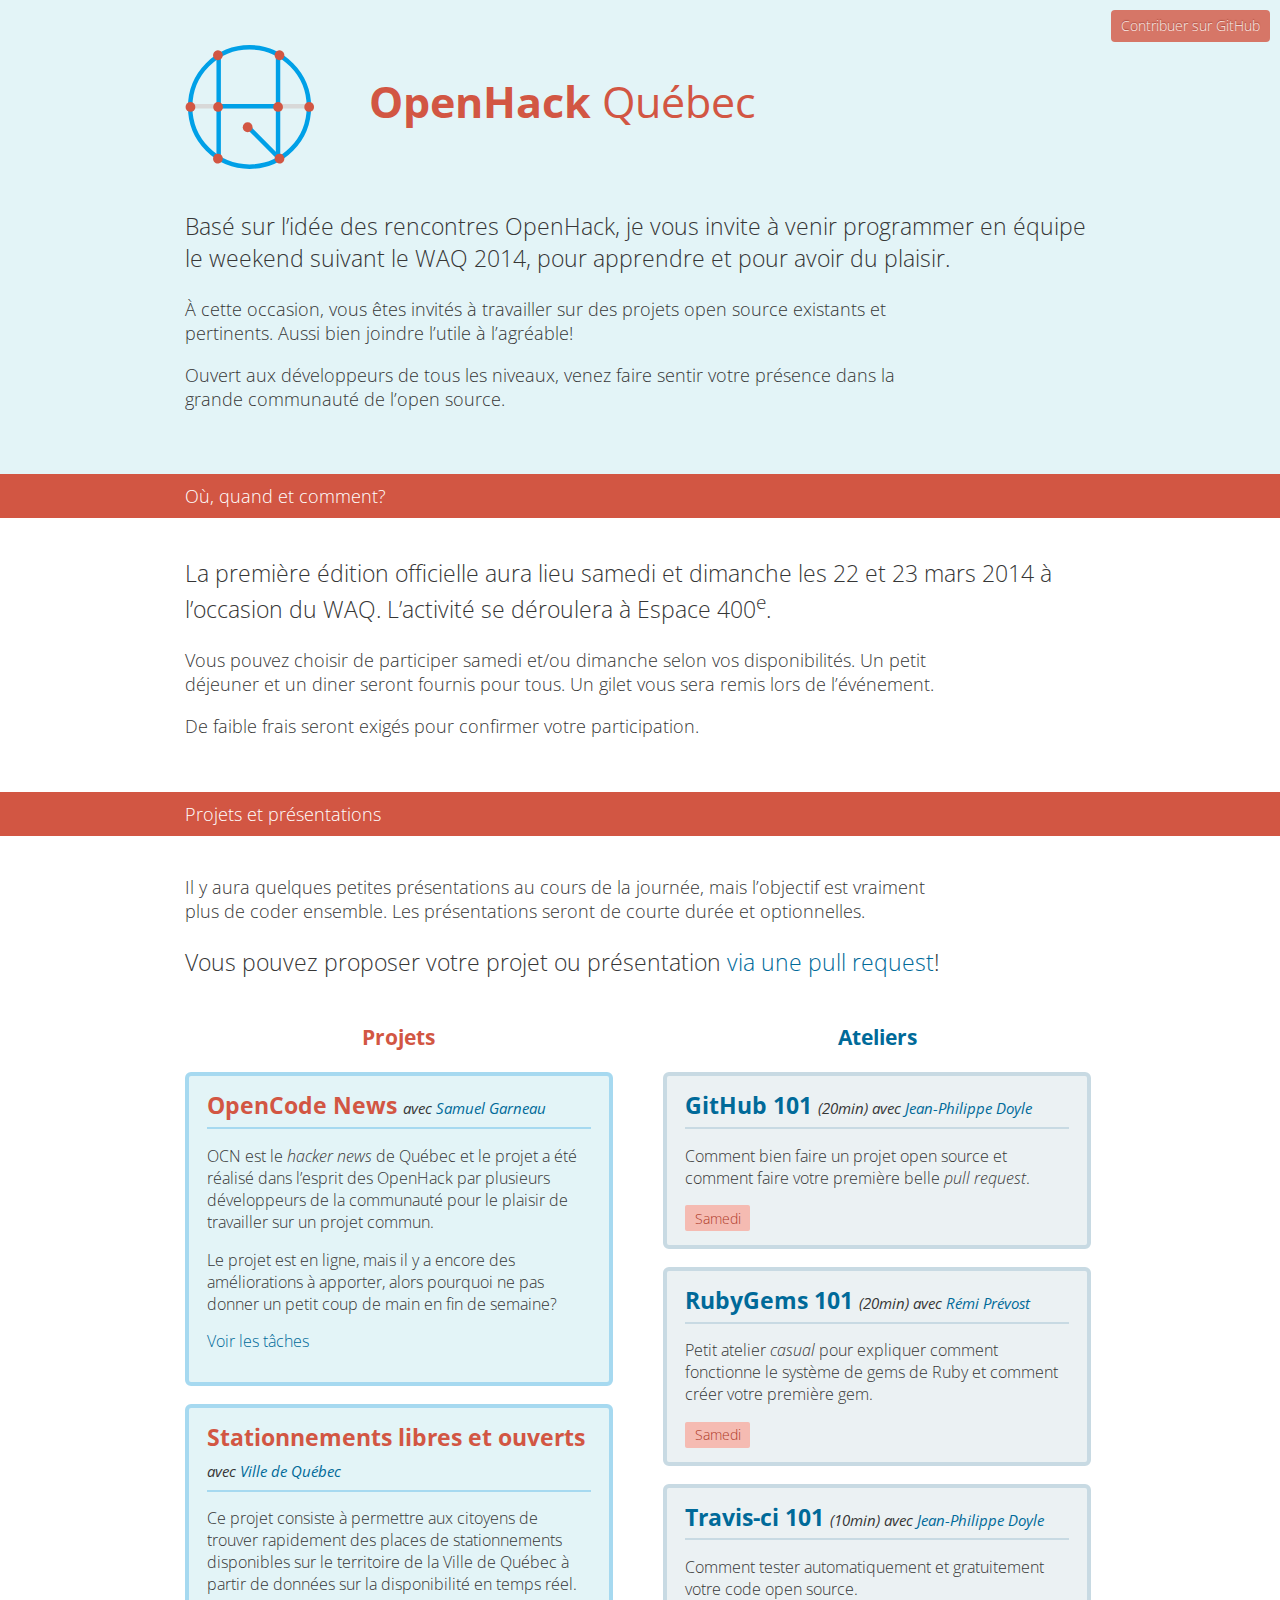
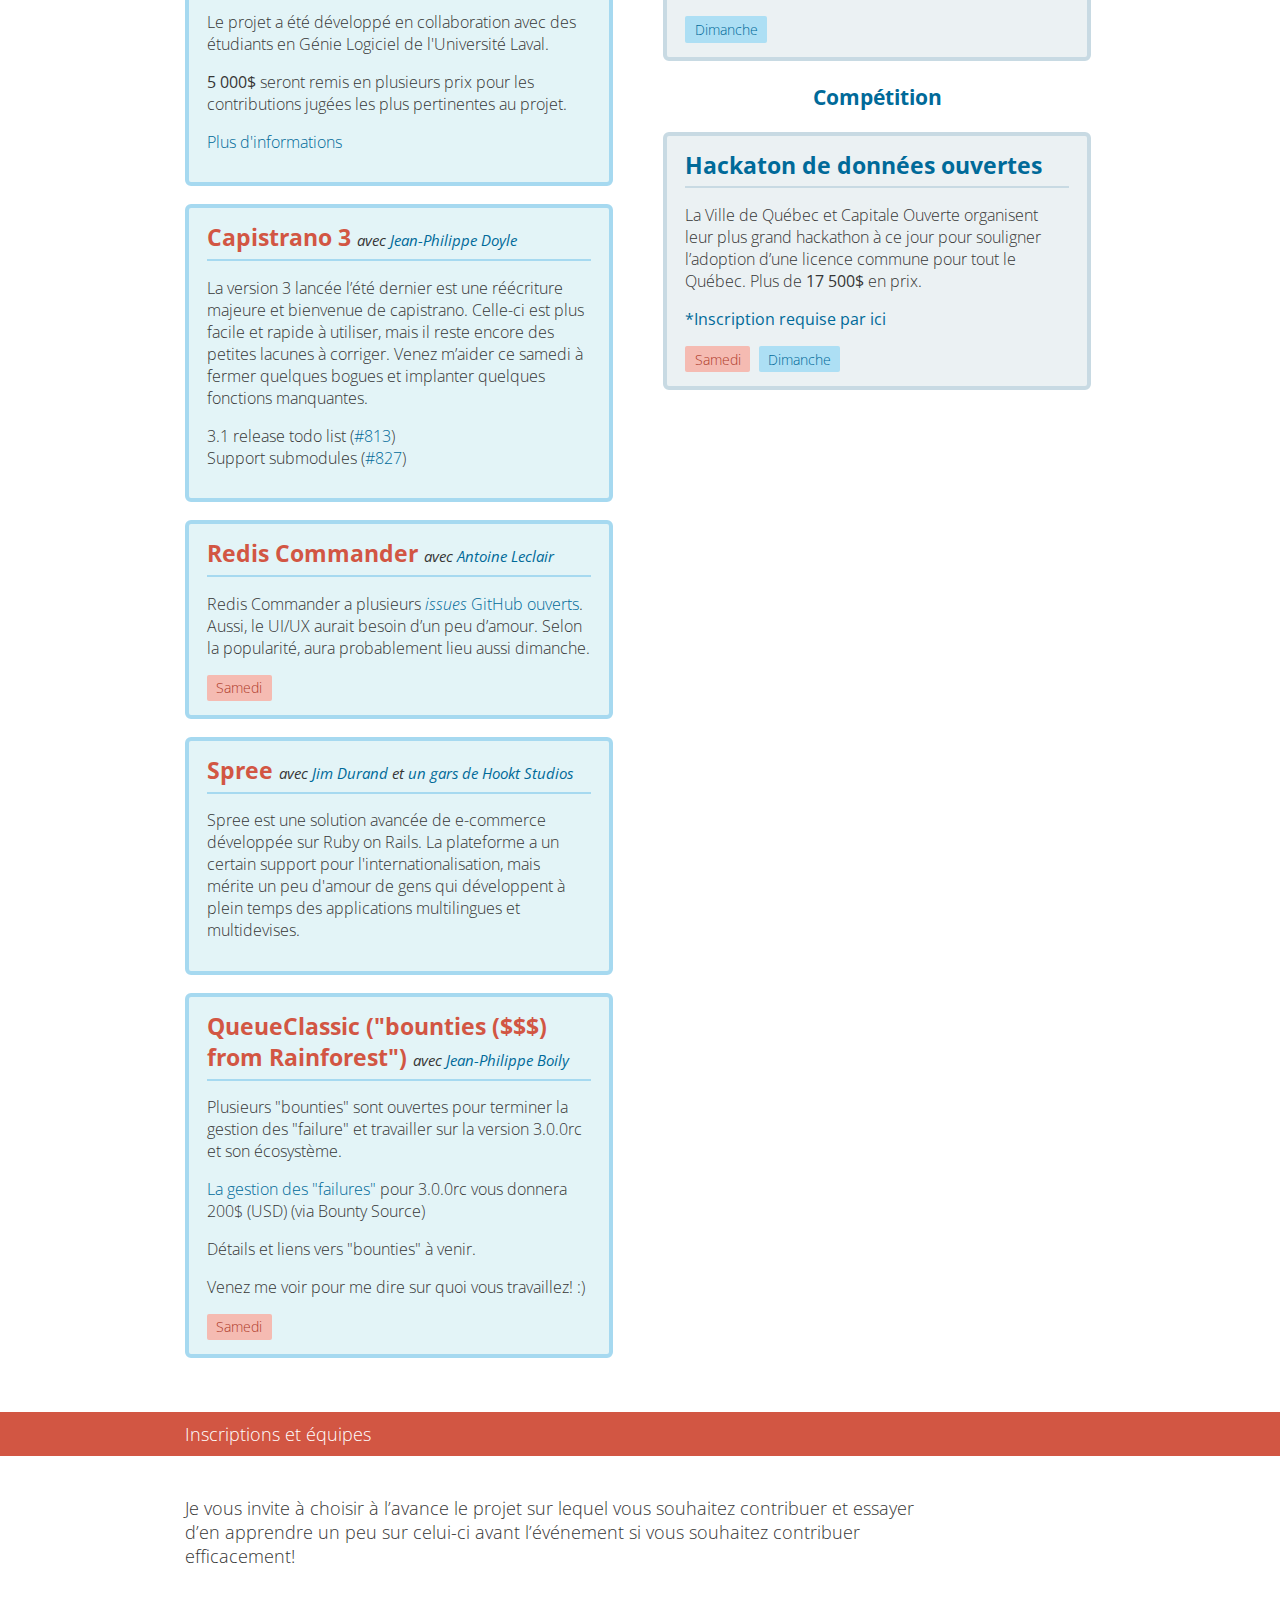
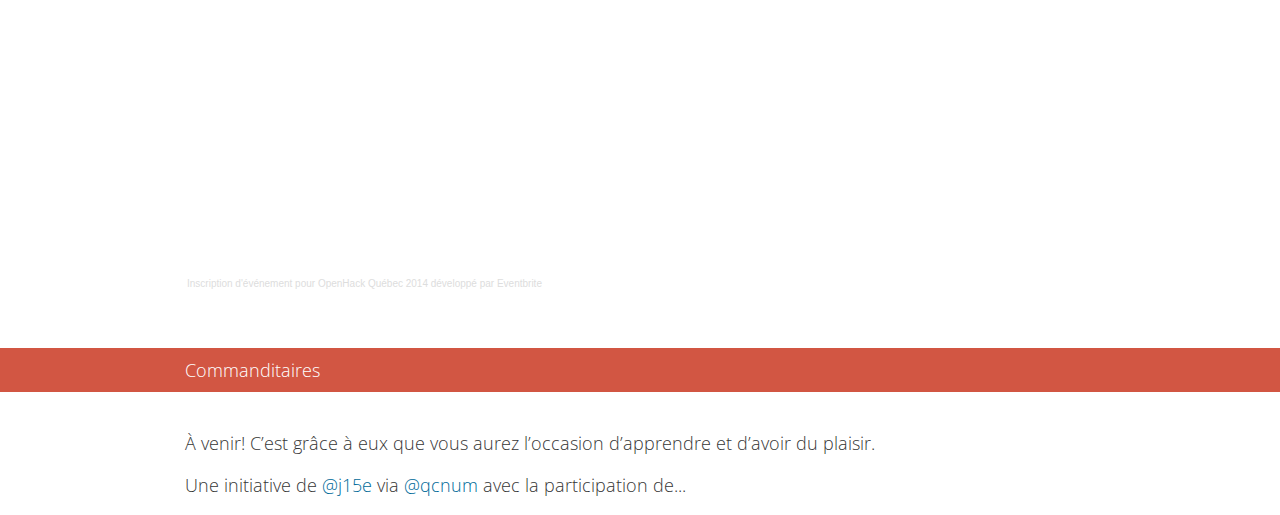
<file: index.html>
<!DOCTYPE html>
<html>
<head>
  <meta charset="utf-8" />
  <meta http-equiv="Content-Type" content="text/html; charset=utf-8">
  <title>OpenHack Québec</title>
  <meta name="viewport" content="width=device-width, initial-scale=1.0">
  <link href='http://fonts.googleapis.com/css?family=Open+Sans:300,700' rel='stylesheet' type='text/css'>
  <link href="css/style.css" rel="stylesheet">
  <link rel="icon" type="image/x-icon" href="favicon.ico" />

  <!-- HTML5 Shim and Respond.js IE8 support of HTML5 elements and media queries -->
  <!-- WARNING: Respond.js doesn't work if you view the page via file:// -->
  <!--[if lt IE 9]>
    <script src="https://oss.maxcdn.com/libs/html5shiv/3.7.0/html5shiv.js"></script>
    <script src="https://oss.maxcdn.com/libs/respond.js/1.3.0/respond.min.js"></script>
    <link rel="stylesheet" href="css/gh-fork-ribbon.ie.css">
  <![endif]-->
</head>
<body>

<div class="container">
  <section class="header">
    <div class="inner">
      <h1>
        <img src="images/ohq_logo.svg" alt="OpenHack Québec" class="logo" />
        OpenHack <span>Québec</span>
      </h1>
      <div class="intro">
        <p class="focus">Basé sur l’idée des rencontres <a href="http://openhack.github.io/">OpenHack</a>, je vous invite à venir programmer en équipe le weekend suivant le <a href="http://webaquebec.org">WAQ 2014</a>, pour apprendre et pour avoir du plaisir.

        <p>À cette occasion, vous êtes invités à travailler sur des projets open source existants et pertinents. Aussi bien joindre l’utile à l’agréable!</p>

        <p>Ouvert aux développeurs de tous les niveaux, venez faire sentir votre présence dans la grande communauté de l’open source.</p>
      </div>
    </div>
  </section>

  <section>
    <h2><span>Où, quand et comment?</span></h2>
      <div class="inner">
        <p class="focus">La première édition officielle aura lieu samedi et dimanche les 22 et 23 mars 2014 à l’occasion du WAQ. L’activité se déroulera à Espace 400<sup>e</sup>.</p>
        <p>Vous pouvez choisir de participer samedi et/ou dimanche selon vos disponibilités. Un petit déjeuner et un diner seront fournis pour tous. Un gilet vous sera remis lors de l’événement.</p>
        <p>De faible frais seront exigés pour confirmer votre participation.</p>
      </div>
  </section>

  <section>
    <h2><span>Projets et présentations</span></h2>

    <div class="inner">
      <p>Il y aura quelques petites présentations au cours de la journée, mais l’objectif est vraiment plus de coder ensemble. Les présentations seront de courte durée et optionnelles.</p>

      <p class="focus">Vous pouvez proposer votre projet ou présentation <a href="https://github.com/qcnum/openhack">via une pull request</a>!</p>

      <div class="projets">
        <h3>Projets</h3>
        <div class="activite">
          <h4>
            <a href="http://ocn.opencode.ca/">OpenCode News</a>
            <span class="presentateur"> avec <a href="https://github.com/garno">Samuel Garneau</a></span>
          </h4>
          <div class="act-description">
            <p>OCN est le <em>hacker news</em> de Québec et le projet a été réalisé dans l’esprit des OpenHack par plusieurs développeurs de la communauté pour le plaisir de travailler sur un projet commun.</p>
            <p>Le projet est en ligne, mais il y a encore des améliorations à apporter, alors pourquoi ne pas donner un petit coup de main en fin de semaine?</p>
            <p><a href="https://github.com/opencodeqc/ocn/issues?state=open">Voir les tâches</a></p>
          </div>
        </div>

        <div class="activite">
          <h4>
            <a href="stationnements-vq.html">Stationnements libres et ouverts</a>
            <span class="presentateur"> avec <a href="http://www.ville.quebec.qc.ca">Ville de Québec</a></span>
          </h4>
          <div class="act-description">

            <p>Ce projet consiste à permettre aux citoyens de trouver rapidement
            des places de stationnements disponibles sur le territoire de la
            Ville de Québec à partir de données sur la disponibilité en temps
            réel.</p>

            <p>Le projet a été développé en collaboration avec des étudiants en
            Génie Logiciel de l'Université Laval.</p>

            <p><strong>5 000$</strong> seront remis en plusieurs prix pour les
            contributions jugées les plus pertinentes au projet.</p>

            <p><a href="stationnements-vq.html">Plus d'informations</a></p>
          </div>
        </div>

        <div class="activite">
          <h4>
            <a href="http://capistranorb.com">Capistrano 3</a>
            <span class="presentateur">avec <a href="https://github.com/j15e">Jean-Philippe Doyle</a></span>
          </h4>
          <div class="act-description">
            <p>La version 3 lancée l’été dernier est une réécriture majeure et bienvenue de capistrano. Celle-ci est plus facile et rapide à utiliser, mais il reste encore des petites lacunes à corriger. Venez m’aider ce samedi à fermer quelques bogues et implanter quelques fonctions manquantes.</p>
            <p>
              3.1 release todo list (<a href="https://github.com/capistrano/capistrano/issues/813">#813</a>)<br>
              Support submodules (<a href="https://github.com/capistrano/capistrano/pull/827">#827</a>)
            </p>
          </div>
        </div>
        <div class="activite">
          <h4>
            <a href="https://github.com/joeferner/redis-commander">Redis Commander</a>
            <span class="presentateur">avec <a href="https://github.com/antoineleclair">Antoine Leclair</a></span>
          </h4>
          <div class="act-description">
            <p>Redis Commander a plusieurs <a href="https://github.com/joeferner/redis-commander/issues"><em>issues</em> GitHub ouverts</a>. Aussi, le UI/UX aurait besoin d’un peu d’amour. Selon la popularité, aura probablement lieu aussi dimanche.</p>
            <div class="samedi">Samedi</div>
          </div>
        </div>
        <div class="activite">
          <h4>
            <a href="https://github.com/spree/spree">Spree</a>
            <span class="presentateur">avec <a href="https://github.com/jdurand">Jim Durand</a> et <a href="https://github.com/hooktstudios">un gars de Hookt Studios</a></span>
          </h4>
          <div class="pres-description">
            <p>Spree est une solution avancée de e-commerce développée sur Ruby on Rails. La plateforme a un certain support pour l'internationalisation, mais mérite un peu d'amour de gens qui développent à plein temps des applications multilingues et multidevises.</p>
          </div>
        </div>
        <div class="activite">
          <h4>
            <a href="https://github.com/ryandotsmith/queue_classic">QueueClassic ("bounties ($$$) from Rainforest")</a>
            <span class="presentateur">avec <a href="https://github.com/jipiboily">Jean-Philippe Boily</a></span>
          </h4>
          <div class="act-description">
            <p>Plusieurs "bounties" sont ouvertes pour terminer la gestion des "failure" et travailler sur la version 3.0.0rc et son écosystème.</p>
            <p>
              <a href="https://github.com/rainforestapp/bounties/issues/1">La gestion des "failures"</a> pour 3.0.0rc vous donnera 200$ (USD) (via Bounty Source)
            </p>
            <p>
              Détails et liens vers "bounties" à venir.
            </p>

            <p>
              Venez me voir pour me dire sur quoi vous travaillez! :)
            </p>
            <div class="samedi">Samedi</div>
          </div>
        </div>

      </div>

      <div class="presentations">
        <h3>Ateliers</h3>
        <div class="activite">
          <h4>
            <a href="https://help.github.com/articles/fork-a-repo">GitHub 101</a>
            <span class="presentateur">(20min) avec <a href="https://github.com/j15e">Jean-Philippe Doyle</a></span>
          </h4>
          <div class="act-description">
           <p>Comment bien faire un projet open source et comment faire votre première belle <em>pull request</em>.</p>
            <div class="samedi">Samedi</div>
          </div>
        </div>
        <div class="activite">
          <h4>
            <a href="http://guides.rubygems.org/">RubyGems 101</a>
            <span class="presentateur">(20min) avec <a href="https://github.com/remiprev">Rémi Prévost</a></span>
          </h4>
          <div class="act-description">
            <p>Petit atelier <em>casual</em> pour expliquer comment fonctionne le système de gems de Ruby et comment créer votre première gem.</p>
            <div class="samedi">Samedi</div>
          </div>
        </div>
        <div class="activite">
          <h4>
            <a href="https://travis-ci.org">Travis-ci 101</a>
            <span class="presentateur">(10min) avec <a href="https://github.com/j15e">Jean-Philippe Doyle</a></span>
          </h4>
          <div class="act-description">
            <p>Comment tester automatiquement et gratuitement votre code open source.</p>
            <div class="dimanche">Dimanche</div>
          </div>
        </div>
        <h3>Compétition</h3>
        <div class="activite">
          <h4>
            <a href="http://capitaleouverte.org/2014/02/tournoi-hackathon-des-donnees-ouvertes-les-22-et-29-mars/">Hackaton de données ouvertes</a>
          </h4>
          <div class="act-description">
            <p>La Ville de Québec et Capitale Ouverte organisent leur plus grand hackathon à ce jour pour souligner l’adoption d’une licence commune pour tout le Québec. Plus de <strong>17 500$</strong> en prix.</p>
            <p><a href="https://www.eventbrite.ca/e/inscription-hackathon-de-la-journee-des-donnees-ouvertes-2014-ville-de-quebec-10250731213?ref=ebtn"><strong>*Inscription requise par ici</strong></a></p>
            <div class="samedi">Samedi</div>
            <div class="dimanche">Dimanche</div>
          </div>
        </div>
      </div>
    </div>
  </section>

  <section>
    <h2><span>Inscriptions et équipes</span></h2>

      <div class="inner">
        <p>Je vous invite à choisir à l’avance le projet sur lequel vous souhaitez contribuer et essayer d’en apprendre un peu sur celui-ci avant l’événement si vous souhaitez contribuer efficacement!</p>
        <div style="width:100%; text-align:left;" ><iframe  src="https://www.eventbrite.ca/tickets-external?eid=8474642885&ref=etckt" frameborder="0" height="280" width="100%" vspace="0" hspace="0" marginheight="5" marginwidth="5" scrolling="auto" allowtransparency="true"></iframe><div style="font-family:Helvetica, Arial; font-size:10px; padding:5px 0 5px; margin:2px; width:100%; text-align:left;" ><a style="color:#ddd; text-decoration:none;" target="_blank" href="http://www.eventbrite.ca/r/etckt">Inscription d'événement</a><span style="color:#ddd;"> pour </span><a style="color:#ddd; text-decoration:none;" target="_blank" href="https://openhack-webaquebec.eventbrite.com/?ref=etckt">OpenHack Québec 2014</a> <span style="color:#ddd;">développé par</span> <a style="color:#ddd; text-decoration:none;" target="_blank" href="http://www.eventbrite.ca?ref=etckt">Eventbrite</a></div></div>
      </div>
  </section>

  <section>
    <h2><span>Commanditaires</span></h2>
    <div class="inner">
      <p>À venir! C’est grâce à eux que vous aurez l’occasion d’apprendre et d’avoir du plaisir.</p>

      <p>Une initiative de <a href="http://j15e.com/">@j15e</a>
        via <a href="http://quebecnumerique.com/">@qcnum</a>
        avec la participation de...
      </p>
    </div>
  </section>

<a class="contribuer" href="https://github.com/qcnum/openhack">Contribuer sur GitHub</a>
</div>

</body>
</html>
</file>
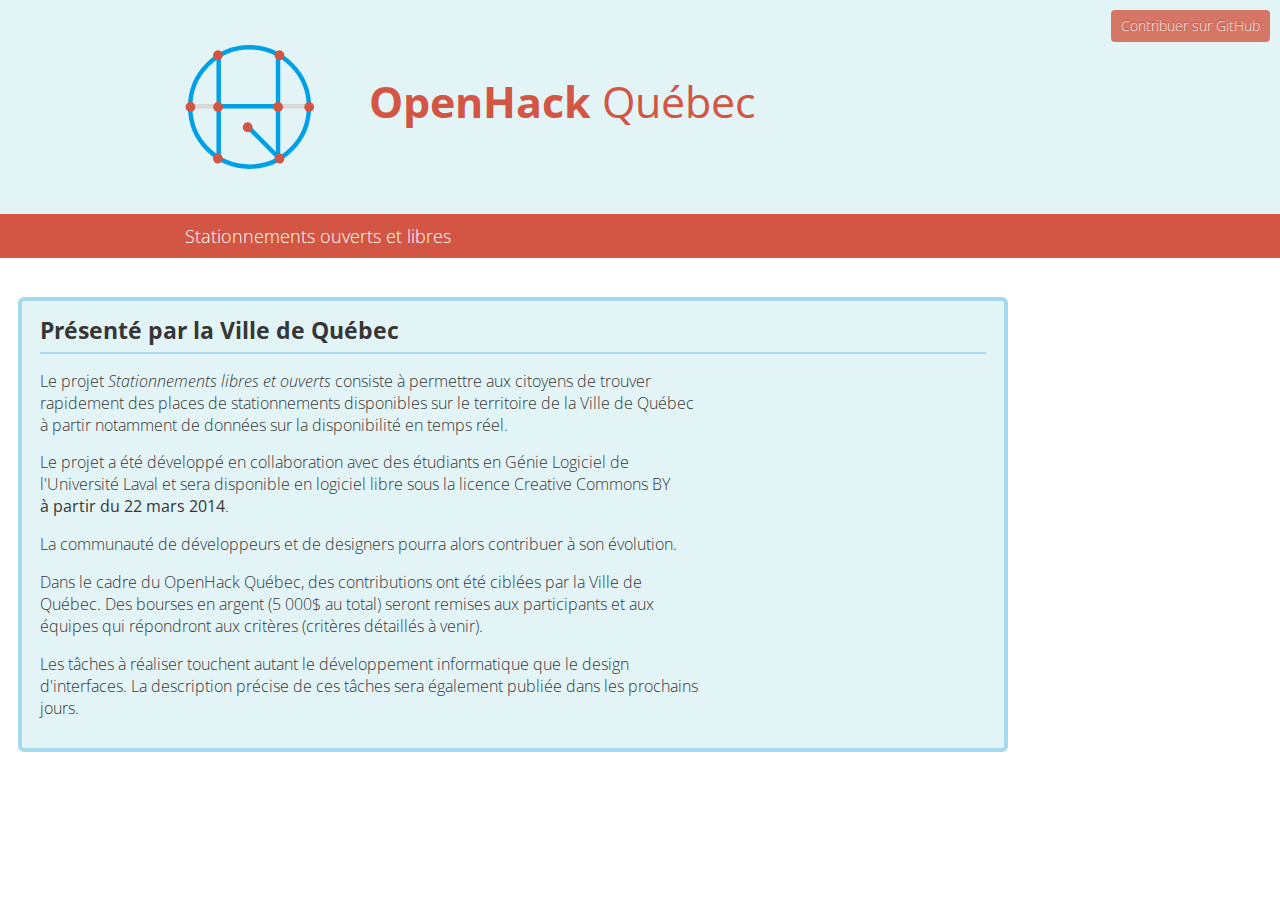
<file: stationnements-vq.html>
<!DOCTYPE html>
<html>
<head>
  <meta charset="utf-8" />
  <meta http-equiv="Content-Type" content="text/html; charset=utf-8">
  <title>OpenHack Québec - Stationnements ouverts et libres</title>
  <meta name="viewport" content="width=device-width, initial-scale=1.0">
  <link href='http://fonts.googleapis.com/css?family=Open+Sans:300,700' rel='stylesheet' type='text/css'>
  <link href="css/style.css" rel="stylesheet">
  <link rel="icon" type="image/x-icon" href="favicon.ico" />

  <!-- HTML5 Shim and Respond.js IE8 support of HTML5 elements and media queries -->
  <!-- WARNING: Respond.js doesn't work if you view the page via file:// -->
  <!--[if lt IE 9]>
    <script src="https://oss.maxcdn.com/libs/html5shiv/3.7.0/html5shiv.js"></script>
    <script src="https://oss.maxcdn.com/libs/respond.js/1.3.0/respond.min.js"></script>
    <link rel="stylesheet" href="css/gh-fork-ribbon.ie.css">
  <![endif]-->
</head>
<body>

<div class="container">
  <section class="header">
    <div class="inner">
      <h1>
        <a href="index.html">
          <img src="images/ohq_logo.svg" alt="OpenHack Québec" class="logo" />
          OpenHack <span>Québec</span>
        </a>
      </h1>
    </div>
  </section>

  <section >
    <h2><span>Stationnements ouverts et libres</span></h2>
    <div class="inner activite">
      <h4>Présenté par la Ville de Québec</h4>

      <p>Le projet <i>Stationnements libres et ouverts</i> consiste à permettre
      aux citoyens de trouver rapidement des places de stationnements
      disponibles sur le territoire de la Ville de Québec à partir notamment de
      données sur la disponibilité en temps réel.</p>

      <p>Le projet a été développé en collaboration avec des étudiants en Génie
      Logiciel de l'Université Laval et sera disponible en logiciel
      libre sous la licence Creative Commons BY <strong class="unbreakable">à partir du 22 mars
      2014</strong>.</p>

      <p>La communauté de développeurs et de designers pourra alors contribuer à son
      évolution.</p>

      <p>Dans le cadre du OpenHack Québec, des contributions ont été ciblées par
      la Ville de Québec. Des bourses en argent (5 000$ au total) seront remises
      aux participants et aux équipes qui répondront aux critères (critères détaillés à venir).</p>

      <p>Les tâches à réaliser touchent autant le développement informatique que
      le design d'interfaces. La description précise de ces tâches sera également publiée
      dans les prochains jours.</p>
    </div>
  </section>

  <a class="contribuer" href="https://github.com/qcnum/openhack">Contribuer sur GitHub</a>
</div>

</body>
</html>
</file>
<file: css/style.css>
*, *:before, *:after { -moz-box-sizing: border-box; -webkit-box-sizing: border-box; box-sizing: border-box; }

body {
  color: #363636;
  font-family: 'Open Sans', helvetica, sans-serif;
  font-size: 16px;
  font-weight: 300;
  margin: 0;
}

a {
  color: #006A99;
  text-decoration: none;
}
a:hover { text-decoration: underline;}

.unbreakable {
  white-space: nowrap;
}

section{ margin-top: 3em; }
.header + section { margin-top: 0;}
section:last-child { padding-bottom: 3em;}

.inner,
h2 > span
{
  padding: 0 40px;
  max-width: 55em;
  margin-left: auto;
  margin-right: auto;
}

p{  max-width: 42em; }

.focus{
  font-size: 1.275em;
}

.header{
  background-color: #E3F4F7;
  margin: 0;
  overflow: hidden;
  padding: 45px 0;
  position: relative;
}

.header .logo{
  height: auto;
  margin-right: 1em;
  vertical-align: middle;
  width: 3.052em;
}

.header h1{
  color: #D25643;
  font-size: 2.375em;
  margin: 0;
}

.header a { color: inherit; transition: padding-left 0.4s ease-out; }
.header a:hover { color: #BE4937; text-decoration: none; padding-left: 6px; transition: padding-left 0.15s ease-out; }


.header h1 span{
  font-weight: normal;
  line-height: 0.875em;
}

.header .intro {
  display: inline-block;
  padding-top: 1em;
  vertical-align: middle;
}

h2 {
  background-color: #D25643;
  color: white;
  font-size: 1em;
  font-weight: 300;
  padding: 10px;
  margin: 0 0 2.2em;
}

h2 span {
  display:block;
}

.projets,
.presentations {
  display: inline-block;
  max-width: 47%;
  overflow: hidden;
  padding: 0;
  position: relative;
  vertical-align: top;
}

.projets{
  margin-right: 5%;
}

.projets h3,
.presentations h3{
  color: #006A99;
  text-align: center;
}

.projets h3 { color: #D25643; }

.activite {
  background: #E3F4F7;
  border: 4px solid #A6D9F0;
  border-radius: 6px;
  margin-bottom: 1em;
  padding: 14px 18px;
}

.inner.activite{ margin: 1em ;}

.presentations .activite{
  background-color: #EBF1F3;
  border-color: #C8DAE3;
}

.presentations .activite h4 { border-bottom-color: #C8DAE3; }

.activite:last-child { margin-bottom: 0; }

.activite h4 {
  border-bottom: 2px solid #A6D9F0;
  font-size:1.25em;
  margin: 0 0 0.25em;
  padding-bottom: 0.25em;
}

.projets .activite h4 > a{ color: #D25643; }
.presentations .activite h4 > a { color: #006A99; }

.activite h4 .presentateur{
  display: inline-block;
  font-size: 0.65em;
  font-style: italic;
  font-weight: normal;
}

.activite .samedi,
.activite .dimanche {
  border-radius: 2px;
  display: inline-block;
  margin-right: 0.25em;
  padding: 0.25em 0.65em;
  font-size: 0.8em;
}

.activite .samedi{
  background-color: #F5BBB2;
  color: #AF3B2A;
}

.activite .dimanche{
  background-color: #ADDFF4;
  color: #006A99;
}

.activite p {
  font-size: 0.875em;
}

.contribuer {
  background-color: #D25643;
  background-color: rgba(210,86,66,0.80);
  border-radius: 4px;
  color: #F9EBE8;
  display: block;
  font-size: 0.75em;
  padding: 0.5em 0.75em;
  right: 0.75em;
  position: absolute;
  text-shadow: 0 -1px 1px #A24537;
  top: 0.75em;

  -webkit-animation: fade-in 1s;
  -ms-animation: fade-in 1s;
  animation: fade-in 1s;
}

.contribuer:hover {
  background-color: #E26653;
  background-color: rgba(210,86,66,1);
  border-color: white;
  color: white;
  text-decoration: none;
}

/* Media queries and stuff */

@media only screen and (max-width: 920px) {

  .header h1 {
    display: inline-block;
    max-width: 100%;
  }

  .header .intro {
    display: block;
    max-width: 100%;
    width: 100%;
  }
}

@media only screen and (max-width: 650px) {

  .header h1 { font-size: 2em; }

  .projets, .presentations {
    display: block;
    max-width: 100%;
    width: auto;
  }

}

@media only screen and (max-width: 550px) {

  .header h1 {
    font-size: 1.5em;
  }

  .header .logo {
    margin-right: 0.5em;
    width: 60px;
  }
  .inner, h2 > span { padding: 0 20px; }

  .inner.activite { padding: 14px 20px; }

  .contribuer {
    border-radius: 0;
    border-bottom-left-radius: 4px;
    padding: 0.25em 0.5em;
    right: 0;
    top: 0;
  }
}

@media only screen and (max-width: 430px) {
  body{ font-size: 15px; }
  .header .logo{
    margin: -0.25em 0 0;
    width: 2em;
  }
}

@media only screen and (min-width: 1220px) { body { font-size: 18px; } }
@media only screen and (min-width: 1600px) { body { font-size: 24px; } }

/* Maaaaagic */

@-webkit-keyframes fade-in { 0% { opacity: 0; } 33% { opacity: 0; } 100% { opacity: 1; } }​
@-ms-keyframes fade-in { 0% { opacity: 0; } 33% { opacity: 0; } 100% { opacity: 1; } }​
@keyframes fade-in { 0% { opacity: 0; } 33% { opacity: 0; } 100% { opacity: 1; } }​
</file>
<file: css/gh-fork-ribbon.ie.css>
/* IE voodoo courtesy of http://stackoverflow.com/a/4617511/263871 and
 * http://www.useragentman.com/IETransformsTranslator */

 .github-fork-ribbon {
  filter: progid:DXImageTransform.Microsoft.gradient(GradientType=0,StartColorStr='#000000', EndColorStr='#000000');
}

.github-fork-ribbon-wrapper.right .github-fork-ribbon {
  /* IE positioning hack (couldn't find a transform-origin alternative for IE) */
  top: -22px;
  right: -62px;

  /* IE8+ */
  -ms-filter: "progid:DXImageTransform.Microsoft.Matrix(M11=0.7071067811865474, M12=-0.7071067811865477, M21=0.7071067811865477, M22=0.7071067811865474, SizingMethod='auto expand')";
  /* IE6 and 7 */
  filter: progid:DXImageTransform.Microsoft.Matrix(
    M11=0.7071067811865474,
    M12=-0.7071067811865477,
    M21=0.7071067811865477,
    M22=0.7071067811865474,
    SizingMethod='auto expand'
  );
}

.github-fork-ribbon-wrapper.left .github-fork-ribbon {
  top: -22px;
  left: -22px;

  /* IE8+ */
  -ms-filter: "progid:DXImageTransform.Microsoft.Matrix(M11=0.7071067811865483, M12=0.7071067811865467, M21=-0.7071067811865467, M22=0.7071067811865483, SizingMethod='auto expand')";
  /* IE6 and 7 */
  filter: progid:DXImageTransform.Microsoft.Matrix(
    M11=0.7071067811865483,
    M12=0.7071067811865467,
    M21=-0.7071067811865467,
    M22=0.7071067811865483,
    SizingMethod='auto expand'
  );
}

.github-fork-ribbon-wrapper.left-bottom .github-fork-ribbon {
  /* IE positioning hack (couldn't find a transform-origin alternative for IE) */
  top: 12px;
  left: -22px;


  /* IE8+ */
  -ms-filter: "progid:DXImageTransform.Microsoft.Matrix(M11=0.7071067811865474, M12=-0.7071067811865477, M21=0.7071067811865477, M22=0.7071067811865474, SizingMethod='auto expand')";
  /* IE6 and 7 */
/*  filter: progid:DXImageTransform.Microsoft.Matrix(
    M11=0.7071067811865474,
    M12=-0.7071067811865477,
    M21=0.7071067811865477,
    M22=0.7071067811865474,
    SizingMethod='auto expand'
  );
*/}

.github-fork-ribbon-wrapper.right-bottom .github-fork-ribbon {
  top: 12px;
  right: -62px;

  /* IE8+ */
  -ms-filter: "progid:DXImageTransform.Microsoft.Matrix(M11=0.7071067811865483, M12=0.7071067811865467, M21=-0.7071067811865467, M22=0.7071067811865483, SizingMethod='auto expand')";
  /* IE6 and 7 */
  filter: progid:DXImageTransform.Microsoft.Matrix(
    M11=0.7071067811865483,
    M12=0.7071067811865467,
    M21=-0.7071067811865467,
    M22=0.7071067811865483,
    SizingMethod='auto expand'
  );
}
</file>
